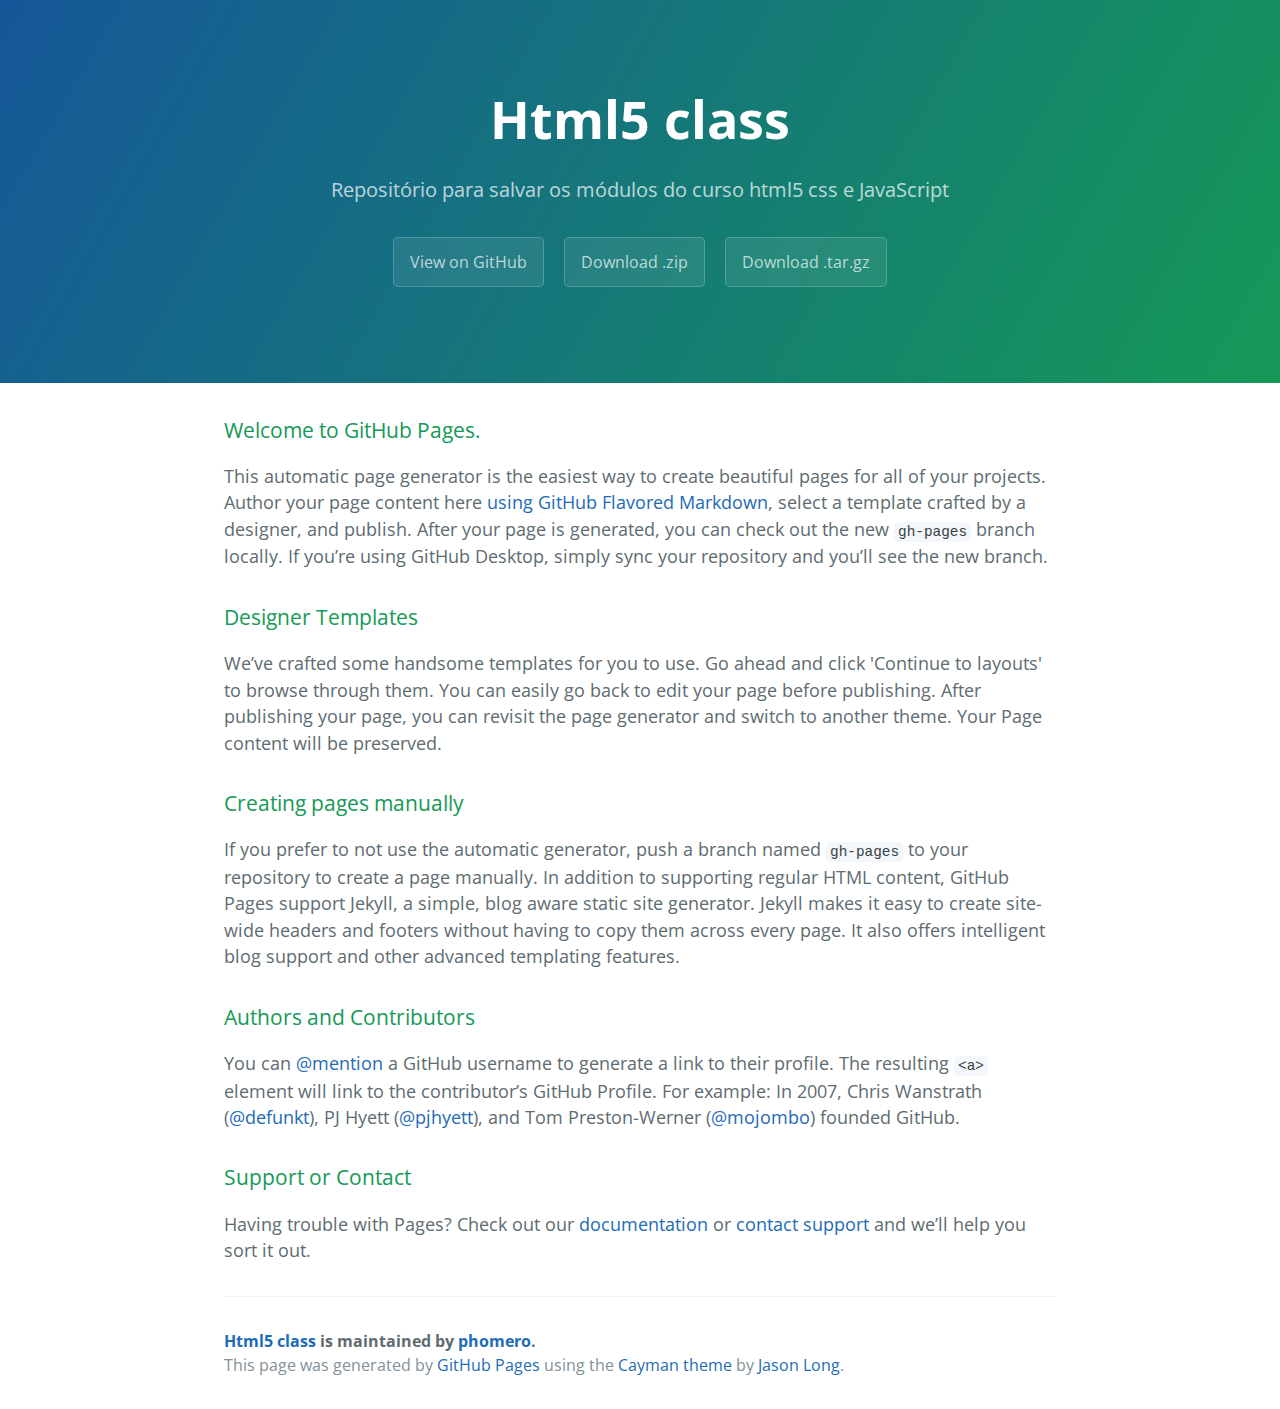
<file: index.html>
<!DOCTYPE html>
<html lang="en-us">
  <head>
    <meta charset="UTF-8">
    <title>Html5 class by phomero</title>
    <meta name="viewport" content="width=device-width, initial-scale=1">
    <link rel="stylesheet" type="text/css" href="stylesheets/normalize.css" media="screen">
    <link href='https://fonts.googleapis.com/css?family=Open+Sans:400,700' rel='stylesheet' type='text/css'>
    <link rel="stylesheet" type="text/css" href="stylesheets/stylesheet.css" media="screen">
    <link rel="stylesheet" type="text/css" href="stylesheets/github-light.css" media="screen">
  </head>
  <body>
    <section class="page-header">
      <h1 class="project-name">Html5 class</h1>
      <h2 class="project-tagline">Repositório para salvar os módulos do curso html5 css e JavaScript </h2>
      <a href="https://github.com/phomero/HTML5_class" class="btn">View on GitHub</a>
      <a href="https://github.com/phomero/HTML5_class/zipball/master" class="btn">Download .zip</a>
      <a href="https://github.com/phomero/HTML5_class/tarball/master" class="btn">Download .tar.gz</a>
    </section>

    <section class="main-content">
      <h3>
<a id="welcome-to-github-pages" class="anchor" href="#welcome-to-github-pages" aria-hidden="true"><span aria-hidden="true" class="octicon octicon-link"></span></a>Welcome to GitHub Pages.</h3>

<p>This automatic page generator is the easiest way to create beautiful pages for all of your projects. Author your page content here <a href="https://guides.github.com/features/mastering-markdown/">using GitHub Flavored Markdown</a>, select a template crafted by a designer, and publish. After your page is generated, you can check out the new <code>gh-pages</code> branch locally. If you’re using GitHub Desktop, simply sync your repository and you’ll see the new branch.</p>

<h3>
<a id="designer-templates" class="anchor" href="#designer-templates" aria-hidden="true"><span aria-hidden="true" class="octicon octicon-link"></span></a>Designer Templates</h3>

<p>We’ve crafted some handsome templates for you to use. Go ahead and click 'Continue to layouts' to browse through them. You can easily go back to edit your page before publishing. After publishing your page, you can revisit the page generator and switch to another theme. Your Page content will be preserved.</p>

<h3>
<a id="creating-pages-manually" class="anchor" href="#creating-pages-manually" aria-hidden="true"><span aria-hidden="true" class="octicon octicon-link"></span></a>Creating pages manually</h3>

<p>If you prefer to not use the automatic generator, push a branch named <code>gh-pages</code> to your repository to create a page manually. In addition to supporting regular HTML content, GitHub Pages support Jekyll, a simple, blog aware static site generator. Jekyll makes it easy to create site-wide headers and footers without having to copy them across every page. It also offers intelligent blog support and other advanced templating features.</p>

<h3>
<a id="authors-and-contributors" class="anchor" href="#authors-and-contributors" aria-hidden="true"><span aria-hidden="true" class="octicon octicon-link"></span></a>Authors and Contributors</h3>

<p>You can <a href="https://help.github.com/articles/basic-writing-and-formatting-syntax/#mentioning-users-and-teams" class="user-mention">@mention</a> a GitHub username to generate a link to their profile. The resulting <code>&lt;a&gt;</code> element will link to the contributor’s GitHub Profile. For example: In 2007, Chris Wanstrath (<a href="https://github.com/defunkt" class="user-mention">@defunkt</a>), PJ Hyett (<a href="https://github.com/pjhyett" class="user-mention">@pjhyett</a>), and Tom Preston-Werner (<a href="https://github.com/mojombo" class="user-mention">@mojombo</a>) founded GitHub.</p>

<h3>
<a id="support-or-contact" class="anchor" href="#support-or-contact" aria-hidden="true"><span aria-hidden="true" class="octicon octicon-link"></span></a>Support or Contact</h3>

<p>Having trouble with Pages? Check out our <a href="https://help.github.com/pages">documentation</a> or <a href="https://github.com/contact">contact support</a> and we’ll help you sort it out.</p>

      <footer class="site-footer">
        <span class="site-footer-owner"><a href="https://github.com/phomero/HTML5_class">Html5 class</a> is maintained by <a href="https://github.com/phomero">phomero</a>.</span>

        <span class="site-footer-credits">This page was generated by <a href="https://pages.github.com">GitHub Pages</a> using the <a href="https://github.com/jasonlong/cayman-theme">Cayman theme</a> by <a href="https://twitter.com/jasonlong">Jason Long</a>.</span>
      </footer>

    </section>

  
  </body>
</html>
</file>
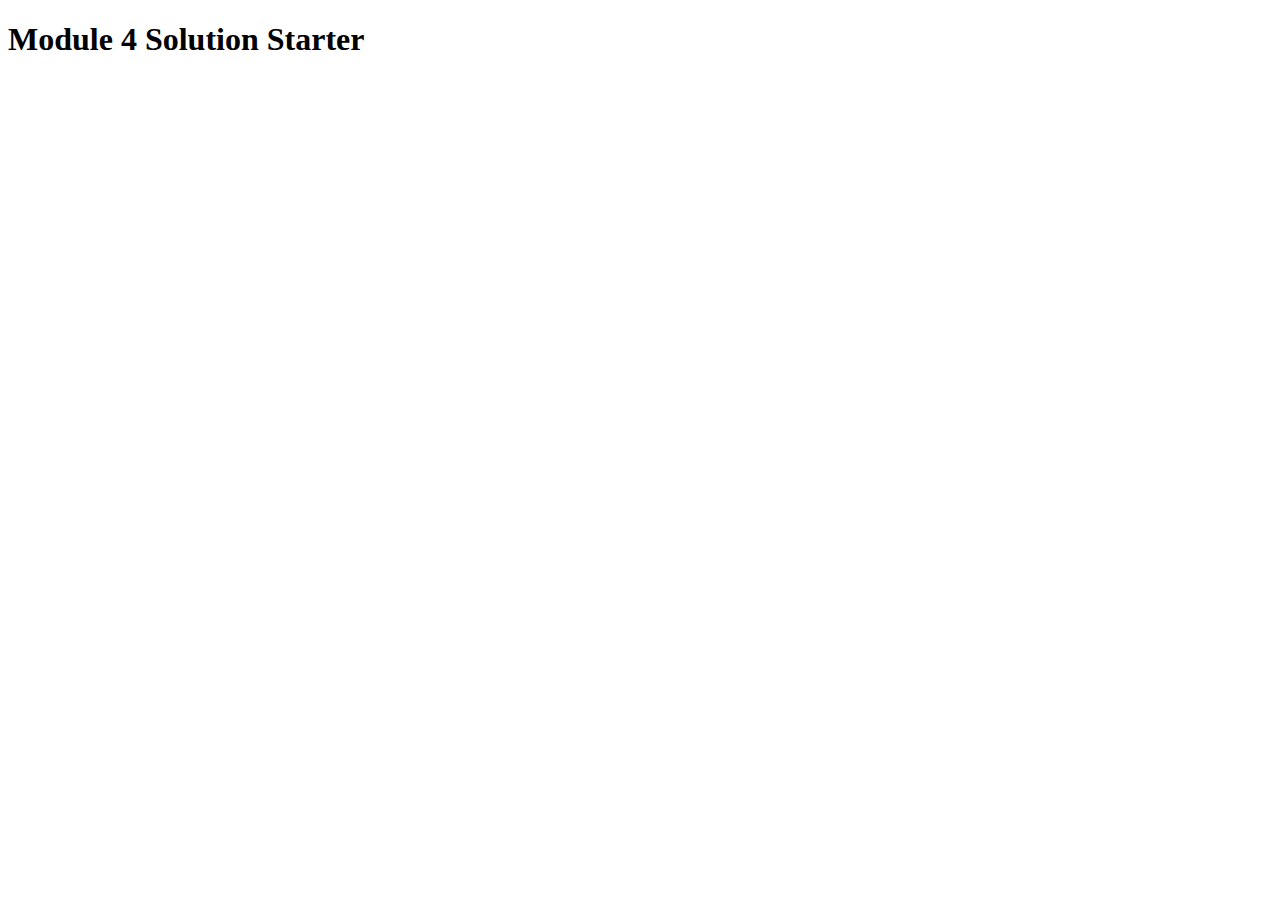
<file: mod4_solution/index.html>
<!DOCTYPE html>
<html>
<head>
  <meta charset="utf-8">
  <title>Module 4 Solution Starter</title>
  <script src="SpeakHello.js"></script>
  <script src="SpeakGoodBye.js"></script>
  <script src="script.js"></script>
</head>
<body>
  <h1>Module 4 Solution Starter</h1>
</body>
</html>
</file>
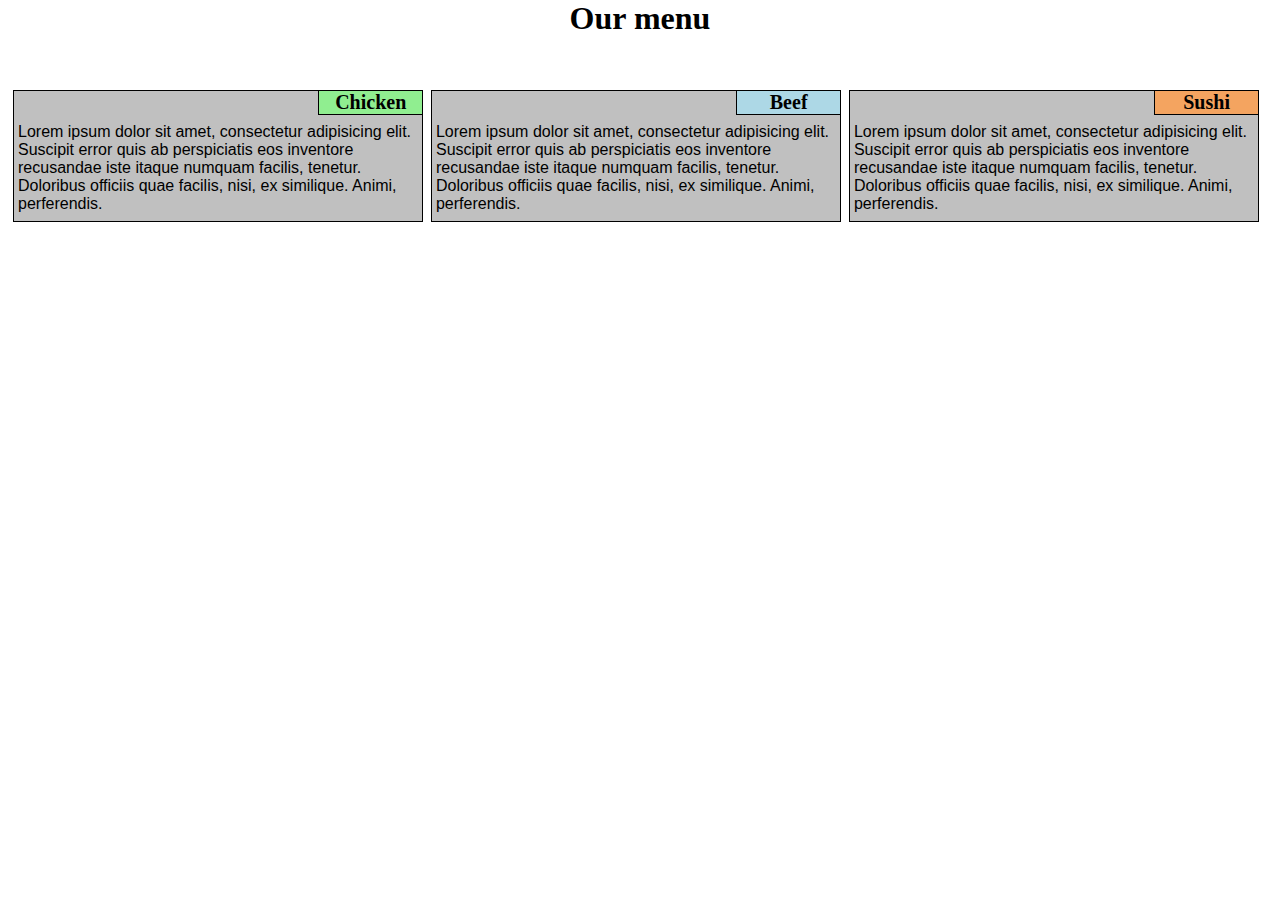
<file: module2_solution/index.html>
<!DOCTYPE html>
<html>
<head>
<meta charset="utf-8">
<meta name="viewport" content="width=device-width, initial-scale=1">
<title>Our Menu</title>
<link href="stylesheets/stylesheet.css" rel="stylesheet">
</head>
<body>
<h1>Our menu</h1>

<div class="row">
  <div class="col-lg-4 col-md-6 col-lw-12">
  	<div id="chicken">
  	  	<h2>Chicken</h2>
  	</div>
  	<p>Lorem ipsum dolor sit amet, consectetur adipisicing elit. Suscipit error quis ab perspiciatis eos inventore recusandae iste itaque numquam facilis, tenetur. Doloribus officiis quae facilis, nisi, ex similique. Animi, perferendis.</p>
  </div>
  <div class="col-lg-4 col-md-6 col-lw-12">
  	<h2 id="beef">Beef</h2>
  	<div>
  	<p>Lorem ipsum dolor sit amet, consectetur adipisicing elit. Suscipit error quis ab perspiciatis eos inventore recusandae iste itaque numquam facilis, tenetur. Doloribus officiis quae facilis, nisi, ex similique. Animi, perferendis.</p>
  	</div>
  </div>
  <div class="col-lg-4 col-md-12 col-lw-12">
  	<h2 id="sushi">Sushi </h2>
  	<p>Lorem ipsum dolor sit amet, consectetur adipisicing elit. Suscipit error quis ab perspiciatis eos inventore recusandae iste itaque numquam facilis, tenetur. Doloribus officiis quae facilis, nisi, ex similique. Animi, perferendis.</p>

  </div>
 </div>

</body>
</html>
</file>
<file: stylesheets/stylesheet.css>
* {
  box-sizing: border-box; }

body {
  padding: 0;
  margin: 0;
  font-family: "Open Sans", "Helvetica Neue", Helvetica, Arial, sans-serif;
  font-size: 16px;
  line-height: 1.5;
  color: #606c71; }

a {
  color: #1e6bb8;
  text-decoration: none; }
  a:hover {
    text-decoration: underline; }

.btn {
  display: inline-block;
  margin-bottom: 1rem;
  color: rgba(255, 255, 255, 0.7);
  background-color: rgba(255, 255, 255, 0.08);
  border-color: rgba(255, 255, 255, 0.2);
  border-style: solid;
  border-width: 1px;
  border-radius: 0.3rem;
  transition: color 0.2s, background-color 0.2s, border-color 0.2s; }
  .btn + .btn {
    margin-left: 1rem; }

.btn:hover {
  color: rgba(255, 255, 255, 0.8);
  text-decoration: none;
  background-color: rgba(255, 255, 255, 0.2);
  border-color: rgba(255, 255, 255, 0.3); }

@media screen and (min-width: 64em) {
  .btn {
    padding: 0.75rem 1rem; } }

@media screen and (min-width: 42em) and (max-width: 64em) {
  .btn {
    padding: 0.6rem 0.9rem;
    font-size: 0.9rem; } }

@media screen and (max-width: 42em) {
  .btn {
    display: block;
    width: 100%;
    padding: 0.75rem;
    font-size: 0.9rem; }
    .btn + .btn {
      margin-top: 1rem;
      margin-left: 0; } }

.page-header {
  color: #fff;
  text-align: center;
  background-color: #159957;
  background-image: linear-gradient(120deg, #155799, #159957); }

@media screen and (min-width: 64em) {
  .page-header {
    padding: 5rem 6rem; } }

@media screen and (min-width: 42em) and (max-width: 64em) {
  .page-header {
    padding: 3rem 4rem; } }

@media screen and (max-width: 42em) {
  .page-header {
    padding: 2rem 1rem; } }

.project-name {
  margin-top: 0;
  margin-bottom: 0.1rem; }

@media screen and (min-width: 64em) {
  .project-name {
    font-size: 3.25rem; } }

@media screen and (min-width: 42em) and (max-width: 64em) {
  .project-name {
    font-size: 2.25rem; } }

@media screen and (max-width: 42em) {
  .project-name {
    font-size: 1.75rem; } }

.project-tagline {
  margin-bottom: 2rem;
  font-weight: normal;
  opacity: 0.7; }

@media screen and (min-width: 64em) {
  .project-tagline {
    font-size: 1.25rem; } }

@media screen and (min-width: 42em) and (max-width: 64em) {
  .project-tagline {
    font-size: 1.15rem; } }

@media screen and (max-width: 42em) {
  .project-tagline {
    font-size: 1rem; } }

.main-content :first-child {
  margin-top: 0; }
.main-content img {
  max-width: 100%; }
.main-content h1, .main-content h2, .main-content h3, .main-content h4, .main-content h5, .main-content h6 {
  margin-top: 2rem;
  margin-bottom: 1rem;
  font-weight: normal;
  color: #159957; }
.main-content p {
  margin-bottom: 1em; }
.main-content code {
  padding: 2px 4px;
  font-family: Consolas, "Liberation Mono", Menlo, Courier, monospace;
  font-size: 0.9rem;
  color: #383e41;
  background-color: #f3f6fa;
  border-radius: 0.3rem; }
.main-content pre {
  padding: 0.8rem;
  margin-top: 0;
  margin-bottom: 1rem;
  font: 1rem Consolas, "Liberation Mono", Menlo, Courier, monospace;
  color: #567482;
  word-wrap: normal;
  background-color: #f3f6fa;
  border: solid 1px #dce6f0;
  border-radius: 0.3rem; }
  .main-content pre > code {
    padding: 0;
    margin: 0;
    font-size: 0.9rem;
    color: #567482;
    word-break: normal;
    white-space: pre;
    background: transparent;
    border: 0; }
.main-content .highlight {
  margin-bottom: 1rem; }
  .main-content .highlight pre {
    margin-bottom: 0;
    word-break: normal; }
.main-content .highlight pre, .main-content pre {
  padding: 0.8rem;
  overflow: auto;
  font-size: 0.9rem;
  line-height: 1.45;
  border-radius: 0.3rem; }
.main-content pre code, .main-content pre tt {
  display: inline;
  max-width: initial;
  padding: 0;
  margin: 0;
  overflow: initial;
  line-height: inherit;
  word-wrap: normal;
  background-color: transparent;
  border: 0; }
  .main-content pre code:before, .main-content pre code:after, .main-content pre tt:before, .main-content pre tt:after {
    content: normal; }
.main-content ul, .main-content ol {
  margin-top: 0; }
.main-content blockquote {
  padding: 0 1rem;
  margin-left: 0;
  color: #819198;
  border-left: 0.3rem solid #dce6f0; }
  .main-content blockquote > :first-child {
    margin-top: 0; }
  .main-content blockquote > :last-child {
    margin-bottom: 0; }
.main-content table {
  display: block;
  width: 100%;
  overflow: auto;
  word-break: normal;
  word-break: keep-all; }
  .main-content table th {
    font-weight: bold; }
  .main-content table th, .main-content table td {
    padding: 0.5rem 1rem;
    border: 1px solid #e9ebec; }
.main-content dl {
  padding: 0; }
  .main-content dl dt {
    padding: 0;
    margin-top: 1rem;
    font-size: 1rem;
    font-weight: bold; }
  .main-content dl dd {
    padding: 0;
    margin-bottom: 1rem; }
.main-content hr {
  height: 2px;
  padding: 0;
  margin: 1rem 0;
  background-color: #eff0f1;
  border: 0; }

@media screen and (min-width: 64em) {
  .main-content {
    max-width: 64rem;
    padding: 2rem 6rem;
    margin: 0 auto;
    font-size: 1.1rem; } }

@media screen and (min-width: 42em) and (max-width: 64em) {
  .main-content {
    padding: 2rem 4rem;
    font-size: 1.1rem; } }

@media screen and (max-width: 42em) {
  .main-content {
    padding: 2rem 1rem;
    font-size: 1rem; } }

.site-footer {
  padding-top: 2rem;
  margin-top: 2rem;
  border-top: solid 1px #eff0f1; }

.site-footer-owner {
  display: block;
  font-weight: bold; }

.site-footer-credits {
  color: #819198; }

@media screen and (min-width: 64em) {
  .site-footer {
    font-size: 1rem; } }

@media screen and (min-width: 42em) and (max-width: 64em) {
  .site-footer {
    font-size: 1rem; } }

@media screen and (max-width: 42em) {
  .site-footer {
    font-size: 0.9rem; } }
</file>
<file: stylesheets/github-light.css>
/*
The MIT License (MIT)

Copyright (c) 2015 GitHub, Inc.

Permission is hereby granted, free of charge, to any person obtaining a copy
of this software and associated documentation files (the "Software"), to deal
in the Software without restriction, including without limitation the rights
to use, copy, modify, merge, publish, distribute, sublicense, and/or sell
copies of the Software, and to permit persons to whom the Software is
furnished to do so, subject to the following conditions:

The above copyright notice and this permission notice shall be included in all
copies or substantial portions of the Software.

THE SOFTWARE IS PROVIDED "AS IS", WITHOUT WARRANTY OF ANY KIND, EXPRESS OR
IMPLIED, INCLUDING BUT NOT LIMITED TO THE WARRANTIES OF MERCHANTABILITY,
FITNESS FOR A PARTICULAR PURPOSE AND NONINFRINGEMENT. IN NO EVENT SHALL THE
AUTHORS OR COPYRIGHT HOLDERS BE LIABLE FOR ANY CLAIM, DAMAGES OR OTHER
LIABILITY, WHETHER IN AN ACTION OF CONTRACT, TORT OR OTHERWISE, ARISING FROM,
OUT OF OR IN CONNECTION WITH THE SOFTWARE OR THE USE OR OTHER DEALINGS IN THE
SOFTWARE.

*/

.pl-c /* comment */ {
  color: #969896;
}

.pl-c1      /* constant, markup.raw, meta.diff.header, meta.module-reference, meta.property-name, support, support.constant, support.variable, variable.other.constant */,
.pl-s .pl-v /* string variable */ {
  color: #0086b3;
}

.pl-e  /* entity */,
.pl-en /* entity.name */ {
  color: #795da3;
}

.pl-s .pl-s1 /* string source */,
.pl-smi      /* storage.modifier.import, storage.modifier.package, storage.type.java, variable.other, variable.parameter.function */ {
  color: #333;
}

.pl-ent /* entity.name.tag */ {
  color: #63a35c;
}

.pl-k /* keyword, storage, storage.type */ {
  color: #a71d5d;
}

.pl-pds              /* punctuation.definition.string, string.regexp.character-class */,
.pl-s                /* string */,
.pl-s .pl-pse .pl-s1 /* string punctuation.section.embedded source */,
.pl-sr               /* string.regexp */,
.pl-sr .pl-cce       /* string.regexp constant.character.escape */,
.pl-sr .pl-sra       /* string.regexp string.regexp.arbitrary-repitition */,
.pl-sr .pl-sre       /* string.regexp source.ruby.embedded */ {
  color: #183691;
}

.pl-v /* variable */ {
  color: #ed6a43;
}

.pl-id /* invalid.deprecated */ {
  color: #b52a1d;
}

.pl-ii /* invalid.illegal */ {
  background-color: #b52a1d;
  color: #f8f8f8;
}

.pl-sr .pl-cce /* string.regexp constant.character.escape */ {
  color: #63a35c;
  font-weight: bold;
}

.pl-ml /* markup.list */ {
  color: #693a17;
}

.pl-mh        /* markup.heading */,
.pl-mh .pl-en /* markup.heading entity.name */,
.pl-ms        /* meta.separator */ {
  color: #1d3e81;
  font-weight: bold;
}

.pl-mq /* markup.quote */ {
  color: #008080;
}

.pl-mi /* markup.italic */ {
  color: #333;
  font-style: italic;
}

.pl-mb /* markup.bold */ {
  color: #333;
  font-weight: bold;
}

.pl-md /* markup.deleted, meta.diff.header.from-file */ {
  background-color: #ffecec;
  color: #bd2c00;
}

.pl-mi1 /* markup.inserted, meta.diff.header.to-file */ {
  background-color: #eaffea;
  color: #55a532;
}

.pl-mdr /* meta.diff.range */ {
  color: #795da3;
  font-weight: bold;
}

.pl-mo /* meta.output */ {
  color: #1d3e81;
}
</file>
<file: module2_solution/stylesheets/stylesheet.css>
/********** Base styles **********/
* {
  box-sizing: border-box;
  margin: 0; 
 
}
h1 {
  margin-bottom: 15px;
  font-size: 2em;
  text-align: center;
}
h2 {
  text-align: center;
  font-size: 1.25em;
}

p {
  padding-top: 2em;
  padding-right: 4px;
  padding-bottom: 8px;
  padding-left: 4px;
  font-family: Helvetica;
  color: black;
  background-color: #C0C0C0;
  border: 1px solid black;
  margin-right: 8px;
  margin-bottom: 16px;

}

#chicken { 
  background-color: #90EE90; /* lightgreen */
  position: absolute;
  width: 25%;
  top: 0;
  right: 8px;
  border: 1px solid black;

  
}
#beef {
  background-color: #ADD8E6; /* lightblue */
  position: absolute;
  width: 25%;
  top: 0;
  right: 8px;
  border: 1px solid black;

}
#sushi {
  background-color: #F4A460; /* sandybrown */
  position: absolute;
  width: 25%;
  top: 0;
  right: 8px;
  border: 1px solid black;

}
/* Simple Responsive Framework. */
.row {
  width: 100%;
  border: 3px solid white;    
  position: relative;    
  height: 170px;    
  margin-right: 15px;    
  margin-left: auto;    
  margin-bottom: 15px;    
  padding: 10px;    
  padding-top: 35px;
}

/********** desktop devices only **********/
@media (min-width: 992px) {
  .col-lg-1, .col-lg-2, .col-lg-3, .col-lg-4, .col-lg-5, .col-lg-6, .col-lg-7, .col-lg-8, .col-lg-9, .col-lg-10, .col-lg-11, .col-lg-12 {
    float: left;
    position: relative;

  }
  .col-lg-1 {
    width: 8.33%;
  }
  .col-lg-2 {
    width: 16.66%;
  }
  .col-lg-3 {
    width: 25%;
  }
  .col-lg-4 {
    width: 33.33%;
  }
  .col-lg-5 {
    width: 41.66%;
  }
  .col-lg-6 {
    width: 50%;
  }
  .col-lg-7 {
    width: 58.33%;
  }
  .col-lg-8 {
    width: 66.66%;
  }
  .col-lg-9 {
    width: 74.99%;
  }
  .col-lg-10 {
    width: 83.33%;
  }
  .col-lg-11 {
    width: 91.66%;
  }
  .col-lg-12 {
    width: 100%;
  }
}

/********** tablet devices only **********/
@media (min-width: 768px) and (max-width: 991px) {
  .col-md-1, .col-md-2, .col-md-3, .col-md-4, .col-md-5, .col-md-6, .col-md-7, .col-md-8, .col-md-9, .col-md-10, .col-md-11, .col-md-12 {
    float: left;
    position: relative;
  }
  .col-md-1 {
    width: 8.33%;
  }
  .col-md-2 {
    width: 16.66%;
  }
  .col-md-3 {
    width: 25%;
  }
  .col-md-4 {
    width: 33.33%;
  }
  .col-md-5 {
    width: 41.66%;
  }
  .col-md-6 {
    width: 50%;
  }
  .col-md-7 {
    width: 58.33%;
  }
  .col-md-8 {
    width: 66.66%;
  }
  .col-md-9 {
    width: 74.99%;
  }
  .col-md-10 {
    width: 83.33%;
  }
  .col-md-11 {
    width: 91.66%;
  }
  .col-md-12 {
    width: 100%;
  }
}
/********** mobile devices only **********/
@media (max-width: 767px) {
  .col-lw-1, .col-lw-2, .col-lw-3, .col-lw-4, .col-lw-5, .col-lw-6, .col-lw-7, .col-lw-8, .col-lw-9, .col-lw-10, .col-lw-11, .col-lw-12 {
   float: left;
   position: relative;
  }
  .col-lw-1 {
    width: 8.33%;
  }
  .col-lw-2 {
    width: 16.66%;
  }
  .col-lw-3 {
    width: 25%;
  }
 .col-lw-4 {
    width: 33.33%;
  }
  .col-lw-5 {
    width: 41.66%;
  }
 .col-lw-6 {
    width: 50%;
  }
  .col-lw-7 {
    width: 58.33%;
  }
  .col-lw-8 {
    width: 66.66%;
  }
  .col-lw-9 {
    width: 74.99%;
  }
  .col-lw-10 {
    width: 83.33%;
  }
  .col-lw-11 {
    width: 91.66%;
  }
  .col-lw-12 {
    width: 100%;
  }
}
</file>
